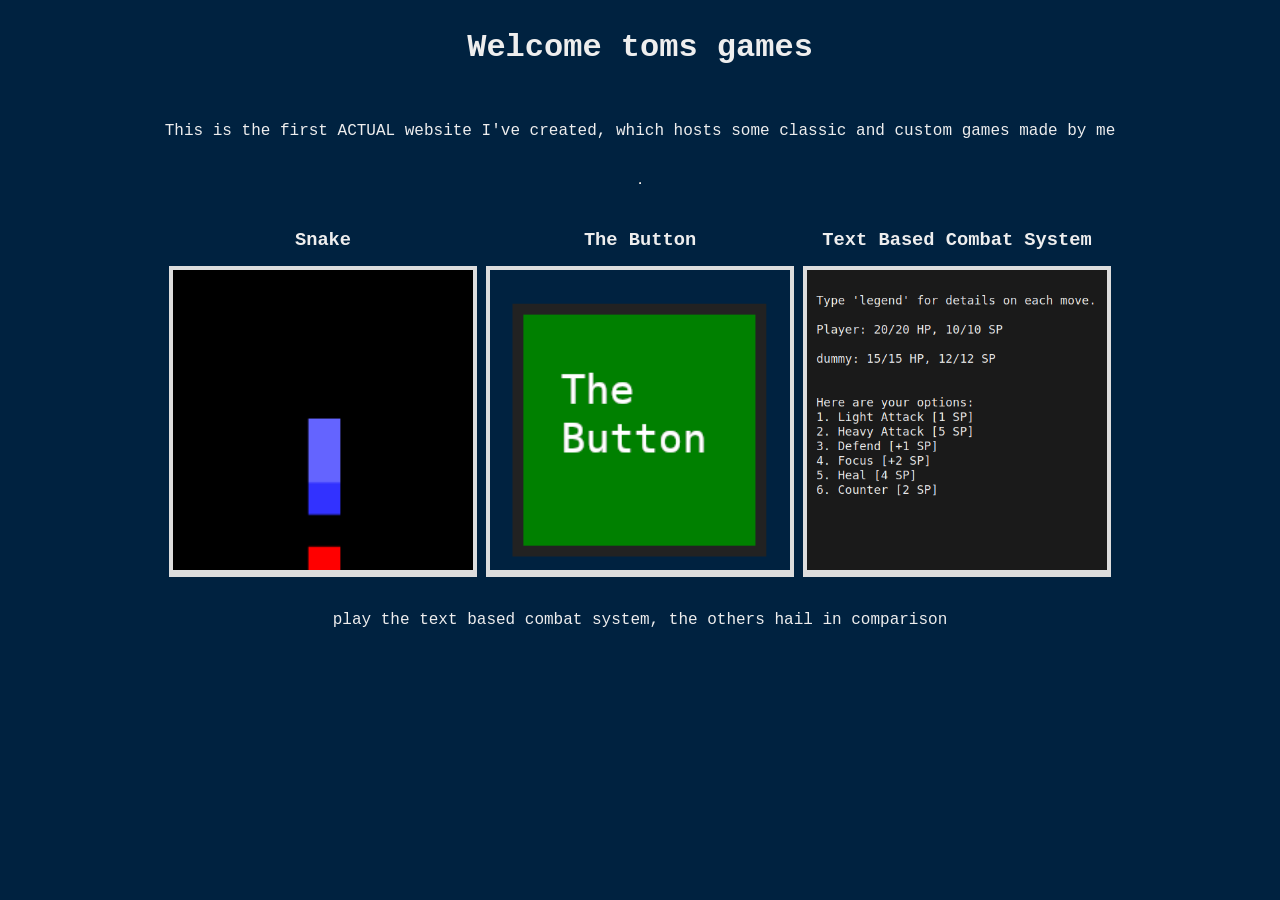
<file: index.html>
<!DOCTYPE html>
	
<html>

<head>
	<title>Tom's Games</title>
	<meta name="viewport" content="width=device-width, initial-scale=1.0">
	<link rel="stylesheet" href="homepage.css">
</head>


<body>
	<!--
		plan:
			title that aligns with  rectangular canvas
			button to go back to menu
	-->
	<h1>Welcome toms games</h1>
	<p>
		This is the first ACTUAL website I've created, 
		which hosts some classic and custom games made by me
	</p>
	<hr>
	
	<div id="games">
		<div class="game">
			<h3 class="game-title">Snake</h3>
			<button id="snake-button"
					onclick="location.href='snake-game/snake.html'">
				<img src="snake-game/snake-icon3.png" alt="the classic snake game" width="300">
			</button>
		</div>
		<div class="game">
			<h3 class="game-title">The Button</h3>
			<button id="button-that-takes-you-to-the-button"
					onclick="location.href='the-button/the-button.html'">
				<img src="the-button/the-button.png" alt="the reaction time button game" width="300">
			</button>
		</div>
		<div class="game">
			<h3 class="game-title">Text Based Combat System</h3>
			<button id="Text Based Combat System"
				onclick="location.href='TBCS/TBCS.html'">
				<img src="TBCS/TBCS.png" alt="The combat system purely out of text" width="300">
			</button>
			
		</div>
	</div>

	<p>play the text based combat system, the others hail in comparison</p>
</body>

</html>
</file>
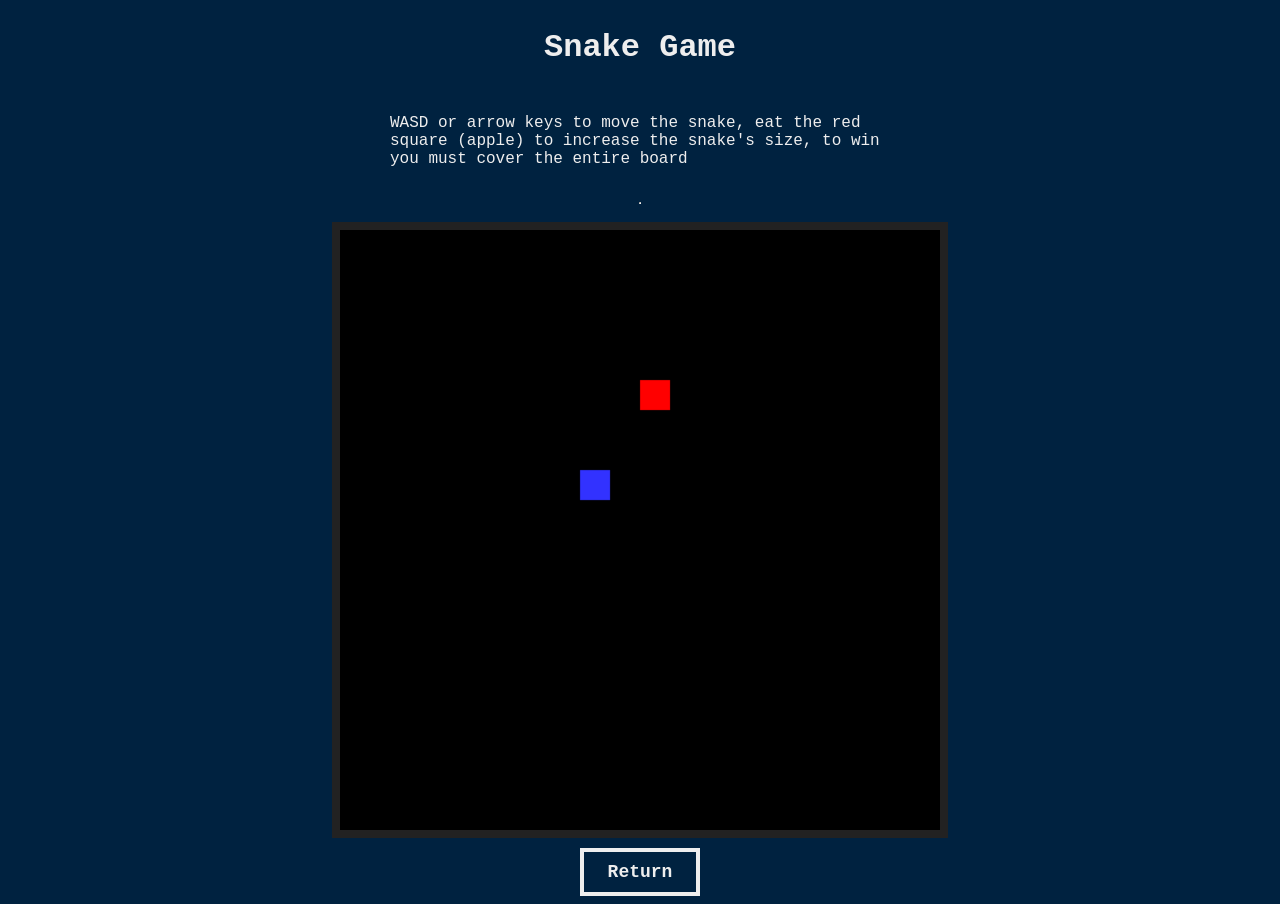
<file: snake-game/snake.html>
<!DOCTYPE html>
	
<html>

<head>
	<title>Retro Snake</title>
	<link rel="stylesheet" href="snake.css">
</head>


<body>
	<!--
		plan:
			title that aligns with  rectangular canvas
			button to go back to menu
	-->
	<div id="gamePage">
		<h1>Snake Game</h1>
		
		<p id="description">WASD or arrow keys to move the snake, eat 
		the red square (apple) to increase the snake's size, to win you 
		must cover the entire board</p>
		<hr>
		<canvas id="screen" width=500 height=500></canvas>
		<button 
			id  ="return-button"
			onclick="location.href='../index.html'">
			Return
		</button>
	</div>
	
	
	<script src="snake.js"></script>
</body>

</html>
</file>
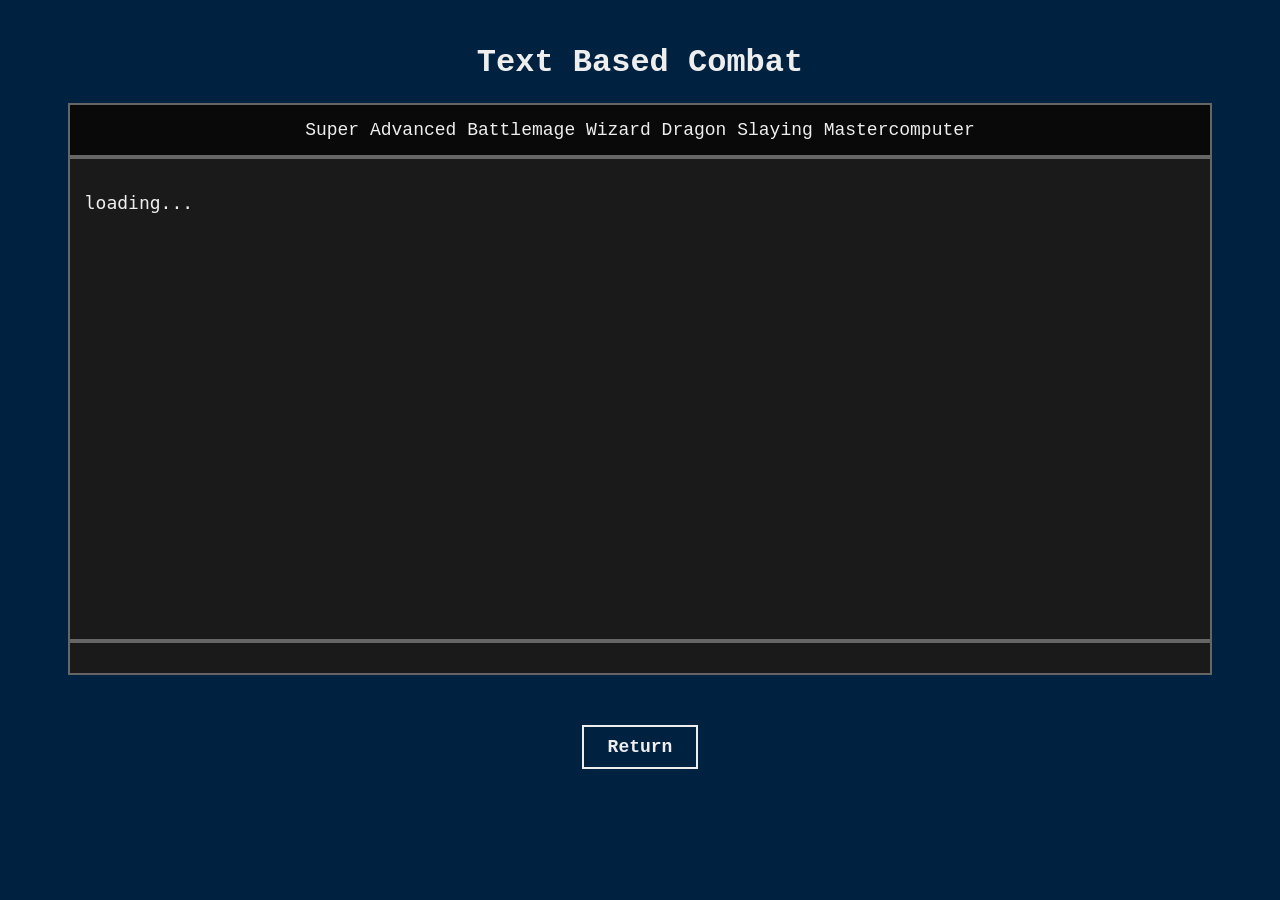
<file: TBCS/TBCS.html>
<!DOCTYPE html>
<html>

<head>

<html lang="en">
<head>
  <meta charset="UTF-8">
  <title>Text Based Combat</title>

  <link rel="stylesheet" href="https://pyscript.net/releases/2024.1.1/core.css">

  <script type="module" src="https://pyscript.net/releases/2024.1.1/core.js">
  </script>

  <link rel="stylesheet" href="TBCS.css">

</head>

<body>
  <h1>Text Based Combat</h1>

  <div 
  id="outputBox-heading">
  Super Advanced Battlemage Wizard Dragon Slaying Mastercomputer</div>

  <div id="outputBox">
    <p id="loading">loading...</p>
  </div>

  <div id="inputBox"></div>
  <button id="return-button"
    onclick="location.href='../index.html'">
    Return
  </button>
    
  <script 
    type="py" 
    src="combat.py" 
    config='{"files": {"ui.py": "./ui.py"}}'>
  </script>

</body>

</html>
</file>
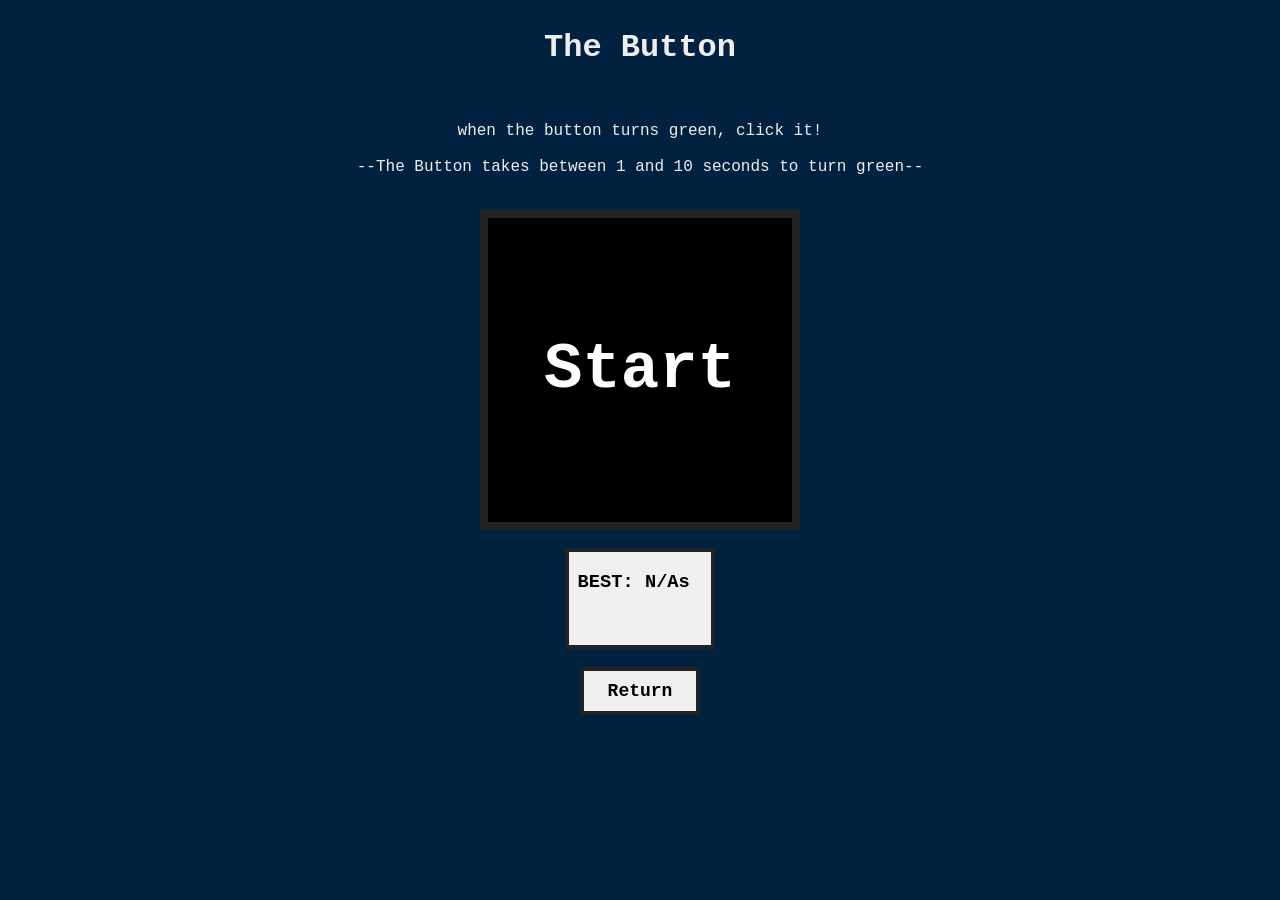
<file: the-button/the-button.html>
<!DOCTYPE html>
	
<html>

<head>
	<title>The Button</title>
	<meta name="viewport" content="width=device-width, initial-scale=1.0">
	<link rel="stylesheet" href="the-button.css">
</head>


<body>
	<!--
		plan:
			title that aligns with  rectangular canvas
			button to go back to menu
	-->
	<div id="gamePage">
		

		<h1>The Button</h1>
		<p style="text-align: center;">when the button turns green, click it!
		<br> <br>
		--The Button takes between 1 and 10 seconds to turn green--</p>
		
		<button id="reaction-button">
			Start
		</button>
		
		<button id="return-button"
			onclick="location.href='../index.html'">
			Return
		</button>
		
		<div id="stats">
			<h3 id="best-time">BEST: N/As</h3>
			<p id="attempts">
				stats go here
			</p>
		</div>
	</div>
	
	
	
	
	<script src="the-button.js"></script>
</body>

</html>
</file>
<file: homepage.css>
body  {
	background-color: #002240;
  font-family: "Courier New", Courier, monospace;
  display: flex;
  flex-direction: column;
  justify-content: center;
  align-items: center;	
  gap: 2vh;
}

h1, p, .game-title {
	color: #eeeeee;
}

#games {
	text-align: center;
  display: flex;
  gap: 1vh; 
}

#games h3 { 
  margin-bottom: 15px; 
}

#games button {
	padding: 4px 4px;
	background-color: #dddddd;
	border: none;
	cursor: pointer;
	transition: box-shadow 0.15s ease-in-out, transform 0.15s ease-in-out;

}

#games button img {          
  aspect-ratio: 1 / 1;    
  object-fit: cover; 
}

#games button:hover {
	box-shadow: 0 0 0 5px #dddddd;
	transform: translateY(-5px);
}
</file>
<file: snake-game/snake.css>
body  {
	background-color: #002240;
    font-family: "Courier New", Courier, monospace;
}

button {
 background-color: #002240;
 color: #eeeeee;
  font-family: 'Courier New', monospace;
  font-size: 16px;
  font-weight: bold;
  border: 4px solid #eeeeee;
  padding: 10px 24px;
  font-size: 18px;
}


h1, p {
	color: #eeeeee;
}

#gamePage {
	display: flex;
	flex-direction: column;
	justify-content: center;
	align-items: center;	
	gap: 10px;
}

#description {
	max-width: 500px;
}

#screen  {
	max-width:  600px;
	max-height: 600px;
	width: 50%;
	border: 8px solid #222222;
}

#return-button {
	order: 1;
}
</file>
<file: TBCS/TBCS.css>
body {
	background-color: #002240;
  font-family: "Courier New", Courier, monospace;
  padding: 15px;
  display: flex;
  align-items: center;
  flex-direction: column;
  justify-content: center;  
}

h1, p {
  color: #eeeeee;
}

button, input {
  background-color: #002240;
  color: #eeeeee;
  font-family: 'Courier New', monospace;
  font-size: 16px;
  font-weight: bold;
  border: 2px solid #eeeeee;
  padding: 10px 24px;
  margin: 5px;
  font-size: 18px;
}


#outputBox, #outputBox-heading, #inputBox {
  width: 90%;
  max-width: 1200px;
  max-height: 675px;

  background-color: #1a1a1a;
  color: #eeeeee;
  font-family: monospace;
  font-size: 18px;

  overflow-y: auto;
  padding: 15px;
  border: 2px solid #666666;  
}

#outputBox {
  height: 50vh;

}


#outputBox-heading {
  background-color: #090909;
  text-align: center;
  font-family: 'Courier New';
}

#inputBox button, #inputBox input {
  background-color: #33516a;
  font-size: 16px;
  padding: 5px;
}

#inputBox p {
  font-family: "Courier New", Courier, monospace;
  margin: 5px;
}

#playButton {
  background-color: #33516a;
  border: 4px solid #eeeeee;
  font-size: 50px;
  padding: 5px;
  position: absolute;
  top: 50%;
  left: 50%;
  transform: translate(-50%, -50%);
}


#return-button {
  margin: 50px;
  order: 1;
}
</file>
<file: the-button/the-button.css>
body  {
	background-color: #002240;
    font-family: "Courier New", Courier, monospace;
}

h1, p {
  color: #eeeeee;
}

button {
  font-family: 'Courier New', monospace;
  font-size: 16px;
  font-weight: bold;
  border: 4px solid #222222;
  padding: 10px 24px;
  font-size: 18px;
}



#gamePage {
  display: flex;
  flex-direction: column;
  justify-content: center;
  align-items: center;	
  gap: 2vh;
}

#reaction-button {
  width : 25vw;
  height : 25vw;
  font-size: 5vw;
  color: white;
  background-color: black;
  border: 8px solid #222222;
}

#stats {
	padding: 0 1vh;
	background-color: #F0F0F0;
	border: 4px solid #222222;
}

#return-button {
  order: 1;
}

#return-button:hover {
  color: #BFFBFF;
}
</file>
